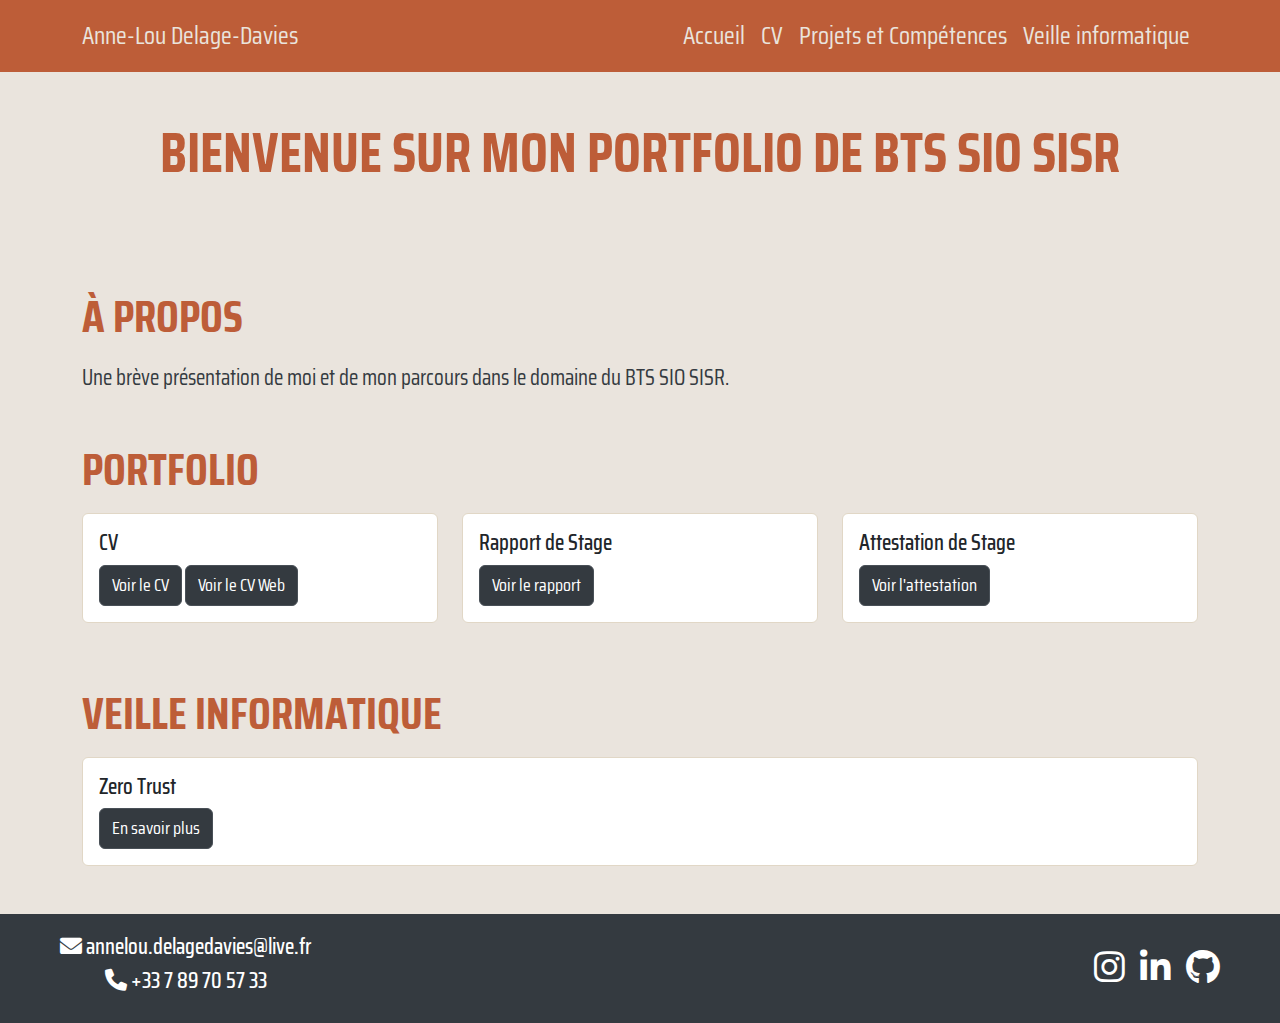
<file: index.html>
<!DOCTYPE html>
<html lang="fr">
    
<head>
    <meta charset="UTF-8">
    <meta name="viewport" content="width=device-width, initial-scale=1.0">

    <title>Accueil Portfolio</title>

    <link href="https://cdn.jsdelivr.net/npm/bootstrap@5.3.0/dist/css/bootstrap.min.css" rel="stylesheet">
    <link rel="stylesheet" href="style.css">
    <link rel="preconnect" href="https://fonts.googleapis.com">
    <link rel="preconnect" href="https://fonts.gstatic.com" crossorigin>
    <link href="https://cdnjs.cloudflare.com/ajax/libs/font-awesome/6.0.0-beta3/css/all.min.css" rel="stylesheet">
    <link href="https://fonts.googleapis.com/css2?family=Saira+Condensed:wght@100;200;300;400;500;600;700;800;900&display=swap" rel="stylesheet">
</head>

<body class="fade-in">
    <nav class="navbar navbar-expand-lg navbar-light navbar-custom sticky-top">
        <div class="container">
            <a class="navbar-brand">Anne-Lou Delage-Davies</a>
            <button class="navbar-toggler" type="button" data-bs-toggle="collapse" data-bs-target="#navbarNav" aria-controls="navbarNav" aria-expanded="false" aria-label="Toggle navigation">
                <span class="navbar-toggler-icon"></span>
            </button>
            <div class="collapse navbar-collapse" id="navbarNav">
                <ul class="navbar-nav ms-auto">
                    <li class="nav-item">
                        <a class="nav-link" href="index.html">Accueil</a>
                    </li>
                    <li class="nav-item">
                        <a class="nav-link" href="CV.html">CV</a>
                    </li>
                    <li class="nav-item">
                    <a class="nav-link" href="projets_competences.html">Projets et Compétences</a>
                    </li>
                    <li class="nav-item">
                        <a class="nav-link" href="veille.html">Veille informatique</a>
                    </li>
                </ul>
            </div>
        </div>
    </nav>

    <header class="bg-primary text-center py-5 slide-in-left">
        <h1>Bienvenue sur mon portfolio de BTS SIO SISR</h1>
    </header>

    <main class="container my-5">
        <section id="a-propos" class="mb-5 slide-in-right">
            <h2 class="mb-3">À propos</h2>
            <p>Une brève présentation de moi et de mon parcours dans le domaine du BTS SIO SISR.</p>
        </section>

        <section id="portfolio" class="mb-5 slide-in-left">
            <h2 class="mb-3">Portfolio</h2>
            <div class="row">
                <div class="col-md-4 mb-3 fade-in">
                    <div class="card">
                        <div class="card-body">
                            <h5 class="card-title">CV</h5>
                            <a href="PDF/CV.pdf" class="btn btn-primary" target="_blank">Voir le CV</a>
                            <a href="CV.html" class="btn btn-secondary" target="_blank">Voir le CV Web</a>
                        </div>
                    </div>
                </div>
                <div class="col-md-4 mb-3 fade-in">
                    <div class="card">
                        <div class="card-body">
                            <h5 class="card-title">Rapport de Stage</h5>
                            <a href="PDF/Rapport de stage.pdf" class="btn btn-primary" target="_blank">Voir le rapport</a>
                        </div>
                    </div>
                </div>
                <div class="col-md-4 mb-3 fade-in">
                    <div class="card">
                        <div class="card-body">
                            <h5 class="card-title">Attestation de Stage</h5>
                            <a href="PDF/Attestation stage Anne-Lou.pdf" class="btn btn-primary" target="_blank">Voir l'attestation</a>
                        </div>
                    </div>
                </div>
            </div>
        </section>

        <section id="veille" class="mb-5 slide-in-right">
            <h2 class="mb-3">Veille informatique</h2>
            <div class="card">
                <div class="card-body">
                    <h5 class="card-title">Zero Trust</h5>
                    <a href="veille.html" class="btn btn-primary">En savoir plus</a>
                </div>
            </div>
        </section>
    </main>

    <footer>
        <div class="footer-container">
            <div class="contact">
                <h5><i class="fas fa-envelope"></i> annelou.delagedavies@live.fr</h5>
                <h5><i class="fas fa-phone"></i> +33 7 89 70 57 33</h5>
            </div>
            <div class="social-media">
                <a href="https://www.instagram.com/anneloudldv/" target="_blank" class="social-icon"><i class="fab fa-instagram"></i></a>
                <a href="www.linkedin.com/in/anne-lou-delage-davies" target="_blank" class="social-icon"><i class="fab fa-linkedin-in"></i></a>
                <a href="https://github.com/walfron" target="_blank" class="social-icon"><i class="fab fa-github"></i></a>
            </div>
        </div>
    </footer>

    <script src="https://cdn.jsdelivr.net/npm/bootstrap@5.3.0/dist/js/bootstrap.bundle.min.js"></script>
</body>
</html>
</file>
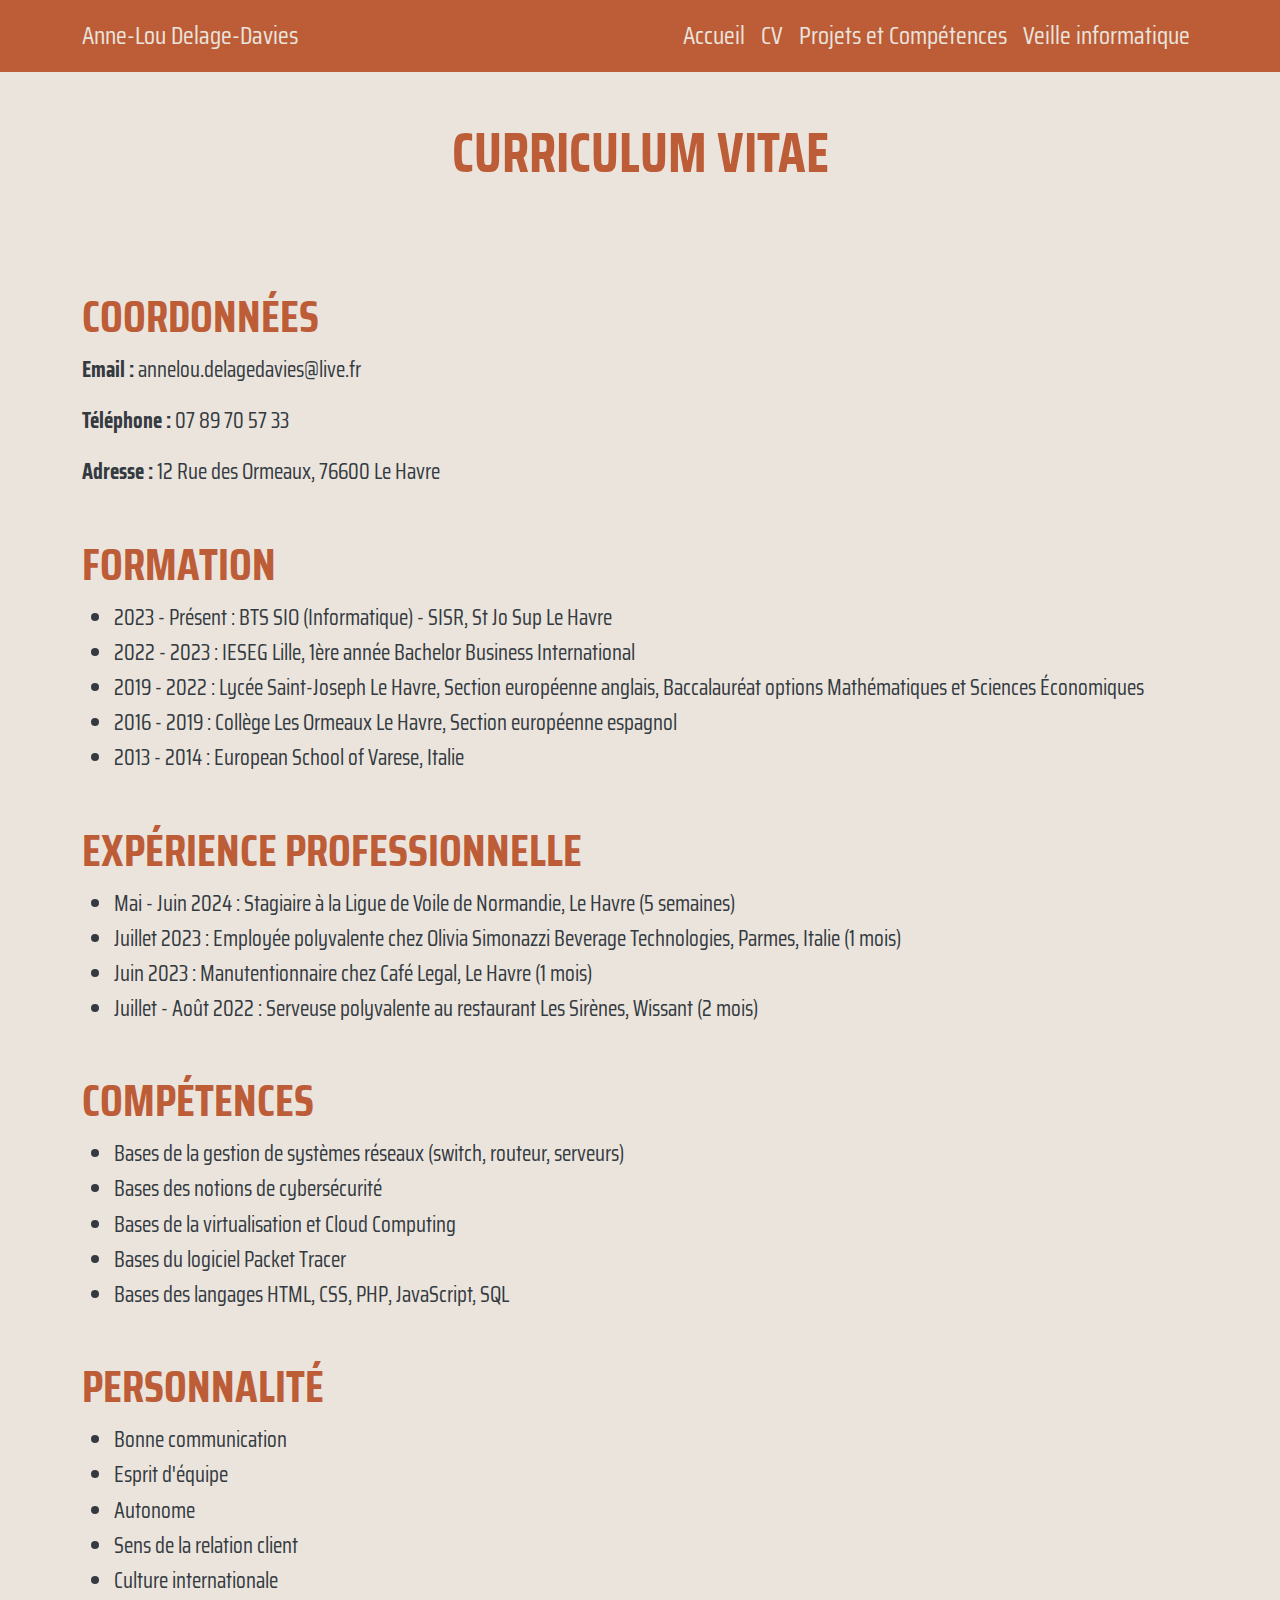
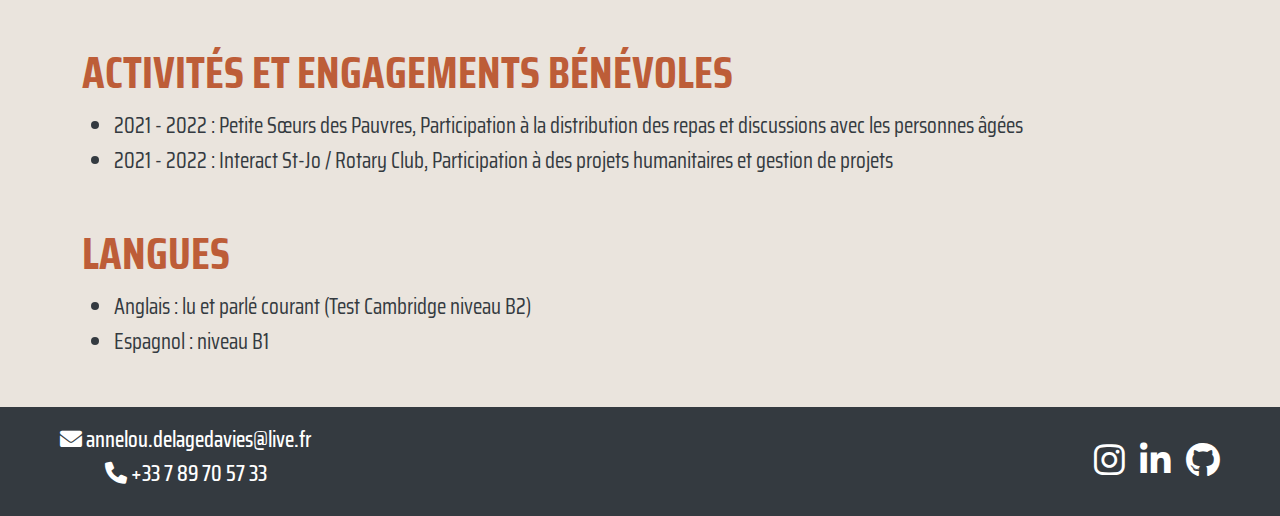
<file: CV.html>
<!DOCTYPE html>
<html lang="fr">

<head>
    <meta charset="UTF-8">
    <meta name="viewport" content="width=device-width, initial-scale=1.0">
    
    <title>CV Portfolio</title>

    <link href="https://cdn.jsdelivr.net/npm/bootstrap@5.3.0/dist/css/bootstrap.min.css" rel="stylesheet">
    <link rel="stylesheet" href="style.css">
    <link rel="preconnect" href="https://fonts.googleapis.com">
    <link rel="preconnect" href="https://fonts.gstatic.com" crossorigin>
    <link href="https://cdnjs.cloudflare.com/ajax/libs/font-awesome/6.0.0-beta3/css/all.min.css" rel="stylesheet">
    <link href="https://fonts.googleapis.com/css2?family=Saira+Condensed:wght@100;200;300;400;500;600;700;800;900&display=swap" rel="stylesheet">
</head>

<body class="fade-in">
    <!-- Header -->
    <nav class="navbar navbar-expand-lg navbar-light navbar-custom sticky-top">
        <div class="container">
            <a class="navbar-brand">Anne-Lou Delage-Davies</a>
            <button class="navbar-toggler" type="button" data-bs-toggle="collapse" data-bs-target="#navbarNav" aria-controls="navbarNav" aria-expanded="false" aria-label="Toggle navigation">
                <span class="navbar-toggler-icon"></span>
            </button>
            <div class="collapse navbar-collapse" id="navbarNav">
                <ul class="navbar-nav ms-auto">
                    <li class="nav-item">
                        <a class="nav-link" href="index.html">Accueil</a>
                    </li>
                    <li class="nav-item">
                        <a class="nav-link" href="CV.html">CV</a>
                    </li>
                    <li class="nav-item">
                    <a class="nav-link" href="projets_competences.html">Projets et Compétences</a>
                </li>
                    <li class="nav-item">
                        <a class="nav-link" href="veille.html">Veille informatique</a>
                    </li>
                </ul>
            </div>
        </div>
    </nav>

    <header class="bg-primary text-center py-5 slide-in-left">
        <h1>Curriculum Vitae</h1>
    </header>

    <main class="container my-5">

        <section class="mb-5">
            <h2>Coordonnées</h2>
            <p><strong>Email :</strong> annelou.delagedavies@live.fr</p>
            <p><strong>Téléphone :</strong> 07 89 70 57 33</p>
            <p><strong>Adresse :</strong> 12 Rue des Ormeaux, 76600 Le Havre</p>
        </section>

        <section class="mb-5">
            <h2>Formation</h2>
            <ul>
                <li>2023 - Présent : BTS SIO (Informatique) - SISR, St Jo Sup Le Havre</li>
                <li>2022 - 2023 : IESEG Lille, 1ère année Bachelor Business International</li>
                <li>2019 - 2022 : Lycée Saint-Joseph Le Havre, Section européenne anglais, Baccalauréat options Mathématiques et Sciences Économiques</li>
                <li>2016 - 2019 : Collège Les Ormeaux Le Havre, Section européenne espagnol</li>
                <li>2013 - 2014 : European School of Varese, Italie</li>
            </ul>
        </section>

        <section class="mb-5">
            <h2>Expérience Professionnelle</h2>
            <ul>
                <li>Mai - Juin 2024 : Stagiaire à la Ligue de Voile de Normandie, Le Havre (5 semaines)</li>
                <li>Juillet 2023 : Employée polyvalente chez Olivia Simonazzi Beverage Technologies, Parmes, Italie (1 mois)</li>
                <li>Juin 2023 : Manutentionnaire chez Café Legal, Le Havre (1 mois)</li>
                <li>Juillet - Août 2022 : Serveuse polyvalente au restaurant Les Sirènes, Wissant (2 mois)</li>
            </ul>
        </section>

        <section class="mb-5">
            <h2>Compétences</h2>
            <ul>
                <li>Bases de la gestion de systèmes réseaux (switch, routeur, serveurs)</li>
                <li>Bases des notions de cybersécurité</li>
                <li>Bases de la virtualisation et Cloud Computing</li>
                <li>Bases du logiciel Packet Tracer</li>
                <li>Bases des langages HTML, CSS, PHP, JavaScript, SQL</li>
            </ul>
        </section>

        <section class="mb-5">
            <h2>Personnalité</h2>
            <ul>
                <li>Bonne communication</li>
                <li>Esprit d'équipe</li>
                <li>Autonome</li>
                <li>Sens de la relation client</li>
                <li>Culture internationale</li>
            </ul>
        </section>

        <section class="mb-5">
            <h2>Activités et Engagements Bénévoles</h2>
            <ul>
                <li>2021 - 2022 : Petite Sœurs des Pauvres, Participation à la distribution des repas et discussions avec les personnes âgées</li>
                <li>2021 - 2022 : Interact St-Jo / Rotary Club, Participation à des projets humanitaires et gestion de projets</li>
            </ul>
        </section>

        <section class="mb-5">
            <h2>Langues</h2>
            <ul>
                <li>Anglais : lu et parlé courant (Test Cambridge niveau B2)</li>
                <li>Espagnol : niveau B1</li>
            </ul>
        </section>
    </main>

    <footer>
        <div class="footer-container">
            <div class="contact">
                <h5><i class="fas fa-envelope"></i> annelou.delagedavies@live.fr</h5>
                <h5><i class="fas fa-phone"></i> +33 7 89 70 57 33</h5>
            </div>
            <div class="social-media">
                <a href="https://www.instagram.com/anneloudldv/" target="_blank" class="social-icon"><i class="fab fa-instagram"></i></a>
                <a href="www.linkedin.com/in/anne-lou-delage-davies" target="_blank" class="social-icon"><i class="fab fa-linkedin-in"></i></a>
                <a href="https://github.com/walfron" target="_blank" class="social-icon"><i class="fab fa-github"></i></a>
            </div>
        </div>
    </footer>

    <script src="https://cdn.jsdelivr.net/npm/bootstrap@5.3.0/dist/js/bootstrap.bundle.min.js"></script>
</body>

</html>
</file>
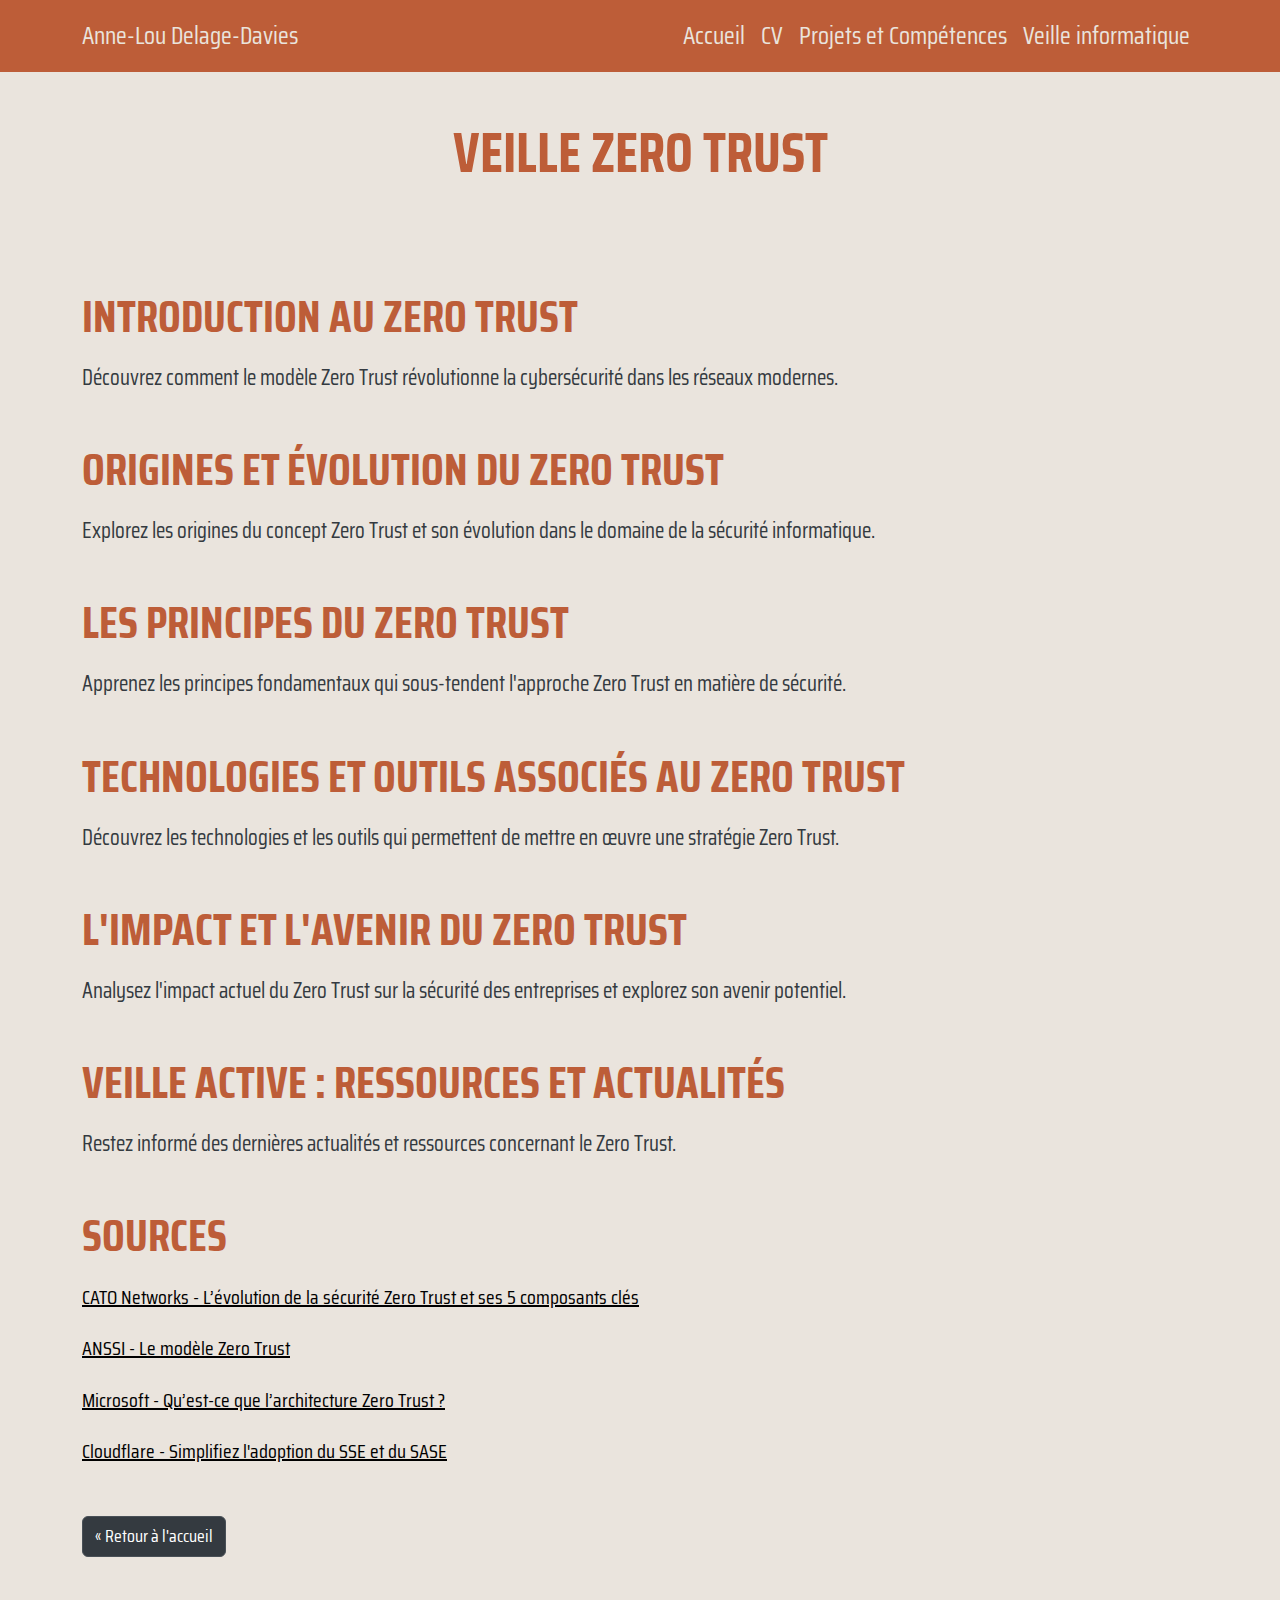
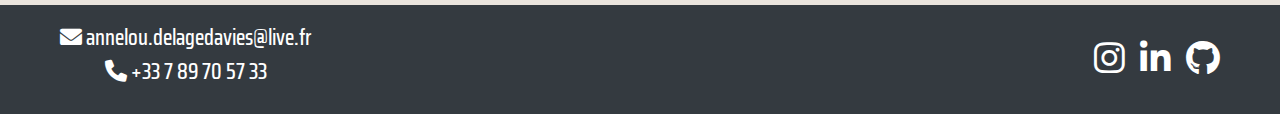
<file: veille.html>
<!DOCTYPE html>
<html lang="fr">
<head>
    <meta charset="UTF-8">
    <meta name="viewport" content="width=device-width, initial-scale=1.0">

    <title>Veille Portfolio</title>
    
    <link href="https://cdn.jsdelivr.net/npm/bootstrap@5.3.0/dist/css/bootstrap.min.css" rel="stylesheet">
    <link rel="stylesheet" href="style.css">
    <link rel="preconnect" href="https://fonts.googleapis.com">
    <link rel="preconnect" href="https://fonts.gstatic.com" crossorigin>
    <link href="https://cdnjs.cloudflare.com/ajax/libs/font-awesome/6.0.0-beta3/css/all.min.css" rel="stylesheet">
    <link href="https://fonts.googleapis.com/css2?family=Saira+Condensed:wght@100;200;300;400;500;600;700;800;900&display=swap" rel="stylesheet">

</head>
<body class="fade-in">
    <nav class="navbar navbar-expand-lg navbar-light bg-light">
        <div class="container">
            <a class="navbar-brand">Anne-Lou Delage-Davies</a>
            <div class="collapse navbar-collapse" id="navbarNav">
                <ul class="navbar-nav ms-auto">
                    <li class="nav-item">
                        <a class="nav-link" href="index.html">Accueil</a>
                    </li>
                    <li class="nav-item">
                        <a class="nav-link" href="CV.html">CV</a>
                    </li>
                    <li class="nav-item">
                    <a class="nav-link" href="projets_competences.html">Projets et Compétences</a>
                </li>
                    <li class="nav-item">
                        <a class="nav-link" href="veille.html">Veille informatique</a>
                    </li>
                </ul>
            </div>
        </div>
    </nav>

    <header class="bg-primary text-center py-5 slide-in-left">
        <h1>Veille Zero Trust</h1>
    </header>

    <main class="container my-5">
        <section class="mb-5 slide-in-right">
            <h2 class="mb-3">Introduction au Zero Trust</h2>
            <p>Découvrez comment le modèle Zero Trust révolutionne la cybersécurité dans les réseaux modernes.</p>
        </section>

        <section class="mb-5 slide-in-left">
            <h2 class="mb-3">Origines et Évolution du Zero Trust</h2>
            <p>Explorez les origines du concept Zero Trust et son évolution dans le domaine de la sécurité informatique.</p>
        </section>

        <section class="mb-5 slide-in-right">
            <h2 class="mb-3">Les Principes du Zero Trust</h2>
            <p>Apprenez les principes fondamentaux qui sous-tendent l'approche Zero Trust en matière de sécurité.</p>
        </section>

        <section class="mb-5 slide-in-left">
            <h2 class="mb-3">Technologies et Outils associés au Zero Trust</h2>
            <p>Découvrez les technologies et les outils qui permettent de mettre en œuvre une stratégie Zero Trust.</p>
        </section>

        <section class="mb-5 slide-in-right">
            <h2 class="mb-3">L'Impact et l'Avenir du Zero Trust</h2>
            <p>Analysez l'impact actuel du Zero Trust sur la sécurité des entreprises et explorez son avenir potentiel.</p>
        </section>

        <section class="mb-5 slide-in-left">
            <h2 class="mb-3">Veille Active : Ressources et Actualités</h2>
            <p>Restez informé des dernières actualités et ressources concernant le Zero Trust.</p>
        </section>

        <section class="mb-5 slide-in-right">
            <h2 class="mb-3">Sources</h2>
            <p><a href="https://www.catonetworks.com/fr/zero-trust-network-access/" target="_blank">CATO Networks - L’évolution de la sécurité Zero Trust et ses 5 composants clés</a></p>
            <p><a href="https://cyber.gouv.fr/publications/le-modele-zero-trust" target="_blank">ANSSI - Le modèle Zero Trust</a></p>
            <p><a href="https://www.microsoft.com/fr-fr/security/business/security-101/what-is-zero-trust-architecture" target="_blank">Microsoft - Qu’est-ce que l’architecture Zero Trust ?</a></p>
            <p><a href="https://www.cloudflare.com/fr-fr/zero-trust/" target="_blank">Cloudflare - Simplifiez l'adoption du SSE et du SASE</a></p>
        </section>

        <a href="index.html" class="btn btn-primary">&laquo; Retour à l'accueil</a>
    </main>

    <footer>
        <div class="footer-container">
            <div class="contact">
                <h5><i class="fas fa-envelope"></i> annelou.delagedavies@live.fr</h5>
                <h5><i class="fas fa-phone"></i> +33 7 89 70 57 33</h5>
            </div>
            <div class="social-media">
                <a href="https://www.instagram.com/anneloudldv/" target="_blank" class="social-icon"><i class="fab fa-instagram"></i></a>
                <a href="www.linkedin.com/in/anne-lou-delage-davies" target="_blank" class="social-icon"><i class="fab fa-linkedin-in"></i></a>
                <a href="https://github.com/walfron" target="_blank" class="social-icon"><i class="fab fa-github"></i></a>
            </div>
        </div>
    </footer>

    <script src="https://cdn.jsdelivr.net/npm/bootstrap@5.3.0/dist/js/bootstrap.bundle.min.js"></script>
</body>
</html>
</file>
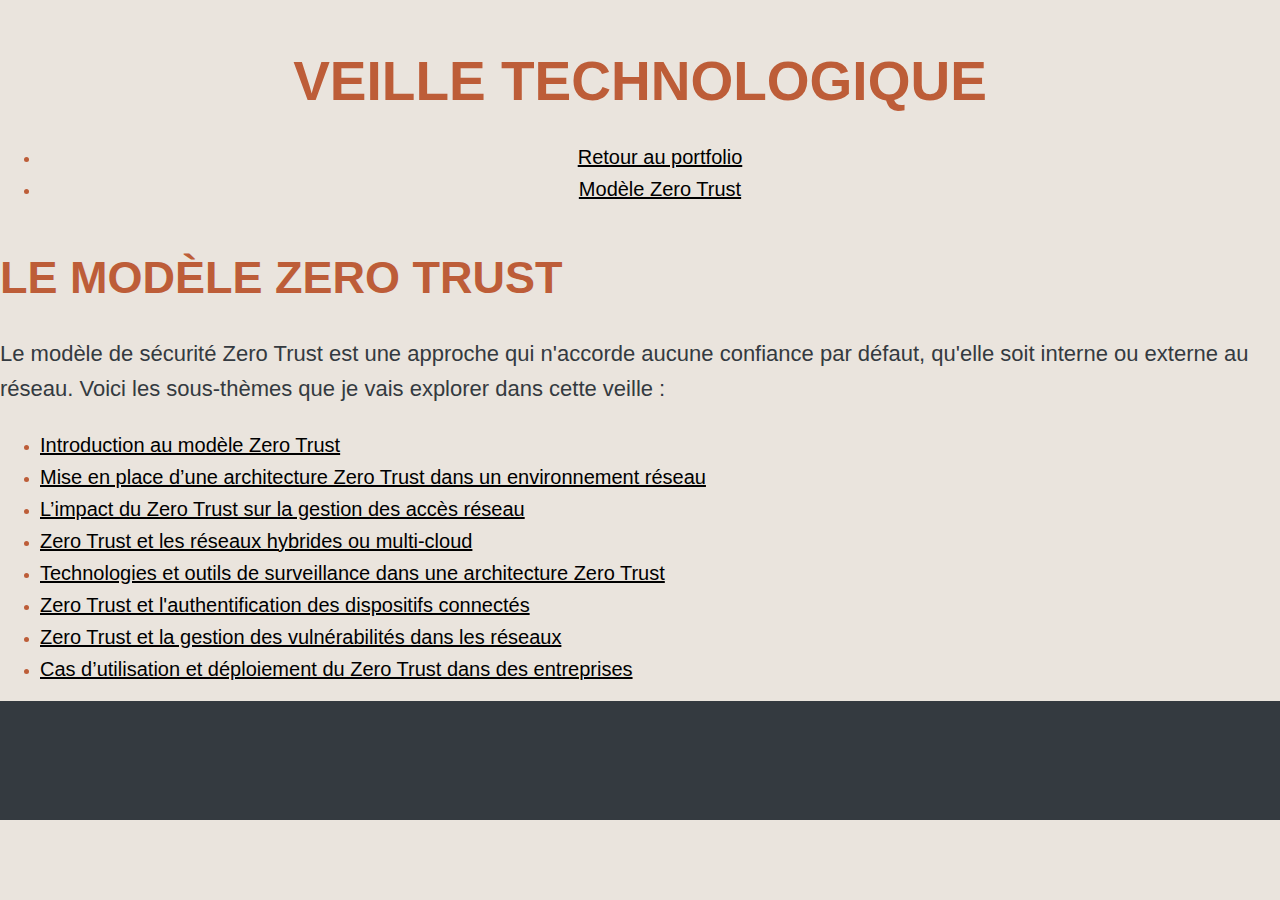
<file: veille/veille.html>
<!DOCTYPE html>
<html lang="fr">
<head>
    <meta charset="UTF-8">
    <meta name="viewport" content="width=device-width, initial-scale=1.0">
    <title>Veille Technologique - Modèle Zero Trust</title>
    <link rel="stylesheet" href="../style.css">
</head>
<body>
    <header>
        <div class="container">
            <h1>Veille Technologique</h1>
            <nav>
                <ul>
                    <li><a href="../index.html">Retour au portfolio</a></li>
                    <li><a href="#zero-trust">Modèle Zero Trust</a></li>
                </ul>
            </nav>
        </div>
    </header>

    <main>
        <section id="zero-trust">
            <h2>Le Modèle Zero Trust</h2>
            <p>Le modèle de sécurité Zero Trust est une approche qui n'accorde aucune confiance par défaut, qu'elle soit interne ou externe au réseau. Voici les sous-thèmes que je vais explorer dans cette veille :</p>
            <ul>
                <li><a href="veille/zero-trust-intro.html">Introduction au modèle Zero Trust</a></li>
                <li><a href="veille/segmentation.html">Mise en place d’une architecture Zero Trust dans un environnement réseau</a></li>
                <li><a href="veille/gestion-acces.html">L’impact du Zero Trust sur la gestion des accès réseau</a></li>
                <li><a href="veille/zero-trust-cloud.html">Zero Trust et les réseaux hybrides ou multi-cloud</a></li>
                <li><a href="veille/surveillance.html">Technologies et outils de surveillance dans une architecture Zero Trust</a></li>
                <li><a href="veille/authentification.html">Zero Trust et l'authentification des dispositifs connectés</a></li>
                <li><a href="veille/vulnerabilites.html">Zero Trust et la gestion des vulnérabilités dans les réseaux</a></li>
                <li><a href="veille/cas-utilisation.html">Cas d’utilisation et déploiement du Zero Trust dans des entreprises</a></li>
            </ul>
        </section>
    </main>

    <footer>
        <p>© 2025 - Anne-Lou Delage-Davies. Tous droits réservés.</p>
    </footer>
</body>
</html>
</file>
<file: style.css>
body {
  font-family: "Saira Condensed", sans-serif;
  line-height: 1.6;
  color: #bd5d38;
  background-color: #EAE4DD;
  margin: 0;
  padding: 0;
}

.navbar {
  background-color: #bd5d38 !important;
}

.navbar-brand, .nav-link {
  color: #EAE4DD !important;
  transition: color 0.3s ease;
  font-size: 25px !important;
  font-family: "Saira Condensed", sans-serif;
}

.nav-link:hover {
  color: #343a40 !important;
}

.nav-link {
  font-size: 20px;
}

header {
  background-color: #EAE4DD !important;
  color: #bd5d38;
  text-align: center;
}

h1 {
  margin-bottom: 0.5rem;
  font-family: "Saira Condensed", sans-serif;
  font-weight: 700;
  text-transform: uppercase;
  font-size: 55px;
}

h2 {
  margin-bottom: 0.5rem;
  font-family: "Saira Condensed", sans-serif;
  font-weight: 700;
  text-transform: uppercase;
  font-size: 45px;
}

h5 { 
  font-size: 22px;
}

a {
  font-size: 20px;
  color: #343a40;
}

.mb-5 li{
  color: #343a40;
  font-size: 22px;
}

p {
  color: #343a40;
  font-size: 22px;
}

.card {
  border-color: #E1D7C6;
}

.card:hover {
  box-shadow: 0 4px 8px rgba(0, 0, 0, 0.1);
}

.btn-primary, .btn-secondary{
  background-color: #343a40;
  border-color: #495057;
  transition: background-color 0.3s ease, transform 0.3s ease;
  font-size: 18px;
}

.bg-primary {
  background-color: #EAE4DD !important;
}

.btn-primary:hover, .btn-secondary:hover {
  background-color: #bd5d38;
  border-color: #bd5d38;
  transform: scale(1.05);
}

footer {
  background-color: #343a40;
  color: white;
  padding: 20px 0;
  text-align: center;
}

.footer-container {
  max-width: 1200px;
  margin: 0 auto;
  padding: 0 20px;
  display: flex;
  justify-content: space-between;
  align-items: center;
  flex-wrap: wrap;
}

.contact p {
  color: #fff;
  text-decoration: none;
}

.contact a:hover {
  color: #bd5d38;
}

a {
  color: black;
}

.social-media {
  display: flex;
  gap: 15px;
}

.social-icon {
  font-size: 35px;
  color: #fff;
  transition: color 0.3s ease;
}

.social-icon:hover {
  color: #bd5d38;
}

/* Animations */
@keyframes fadeIn {
  from { opacity: 0; }
  to { opacity: 1; }
}

@keyframes slideInFromLeft {
  from { transform: translateX(-50px); opacity: 0; }
  to { transform: translateX(0); opacity: 1; }
}

@keyframes slideInFromRight {
  from { transform: translateX(50px); opacity: 0; }
  to { transform: translateX(0); opacity: 1; }
}

.fade-in {
  animation: fadeIn 1s ease-out;
}

.slide-in-left {
  animation: slideInFromLeft 0.5s ease-out;
}

.slide-in-right {
  animation: slideInFromRight 0.5s ease-out;
}
</file>
